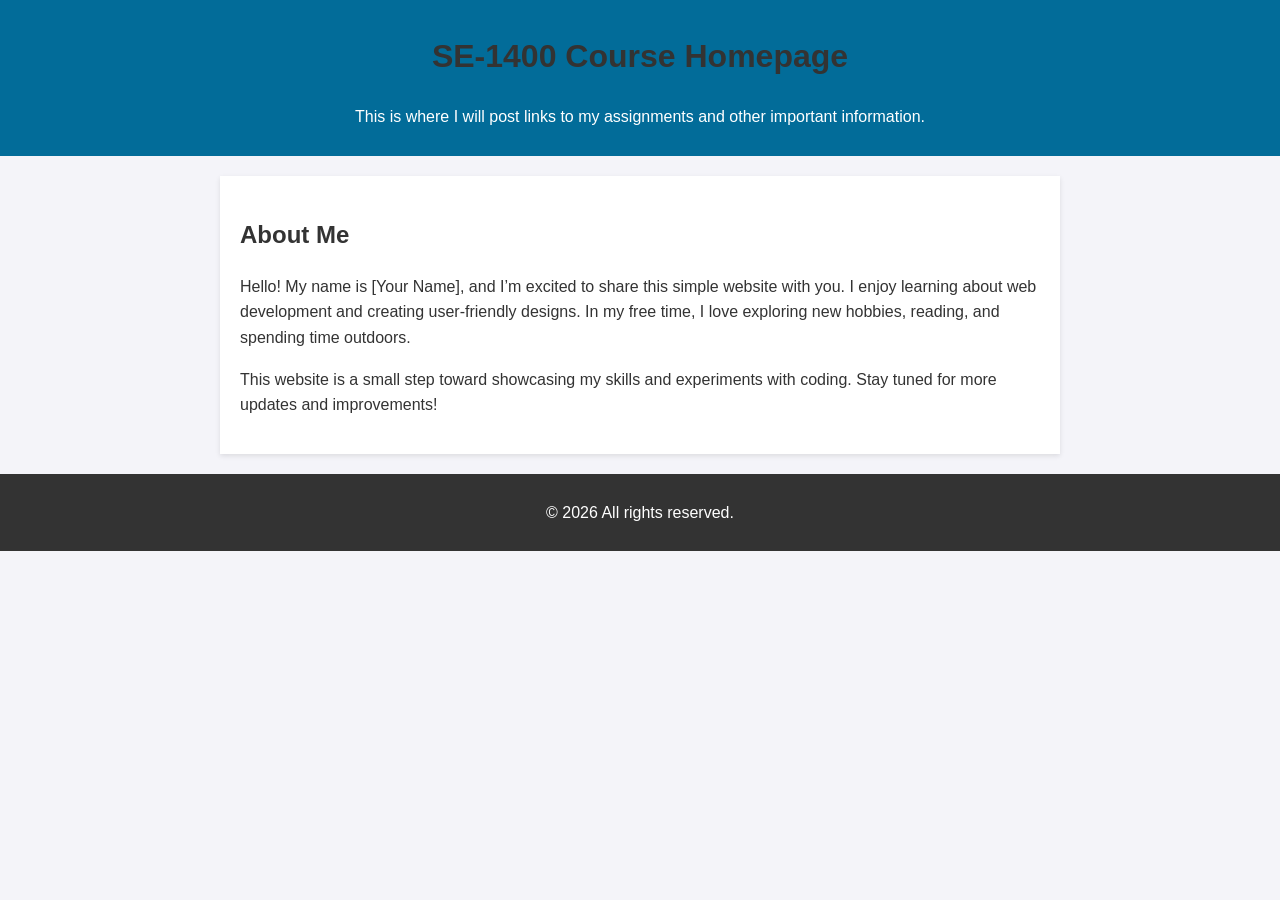
<file: index.html>
<!DOCTYPE html>
<html lang="en">
<head>
    <meta charset="UTF-8">
    <meta name="viewport" content="width=device-width, initial-scale=1.0">
    <meta name="robots" content="noindex, nofollow">
    <title>SE1400 Assignmnet Files</title>
    <style>
        body { font-family: Arial, sans-serif; line-height: 1.6; margin: 0; padding: 0; background-color: #f4f4f9; color: #333; }
        header { background: #026c99; color: white; padding: 10px 0; text-align: center; }
        section { max-width: 800px; margin: 20px auto; padding: 20px; background: white; box-shadow: 0 2px 5px rgba(0, 0, 0, 0.1); }
        h1, h2 { color: #333; }
        ul { list-style: none; padding: 0; }
        ul li { margin: 5px 0; }
        ul li a { color: #026c99; text-decoration: none; font-weight: bold; }
        ul li a:hover { text-decoration: underline; }
        footer { text-align: center; padding: 10px; margin-top: 20px; background: #333; color: white; }
    </style>
</head>
<body>
    <header>
        <h1>SE-1400 Course Homepage</h1>
        <p>This is where I will post links to my assignments and other important information.</p>
    </header>
    <section>
        <h2>About Me</h2>
        <p>Hello! My name is [Your Name], and I’m excited to share this simple website with you. I enjoy learning about web development and creating user-friendly designs. In my free time, I love exploring new hobbies, reading, and spending time outdoors.</p>
        <p>This website is a small step toward showcasing my skills and experiments with coding. Stay tuned for more updates and improvements!</p>
    </section>
    <footer>
        <p>&copy; <span id="currentYear"></span> All rights reserved.</p>
    </footer>
    <script>
        document.getElementById('currentYear').textContent = new Date().getFullYear();
    </script>
</body>
</html>
</file>
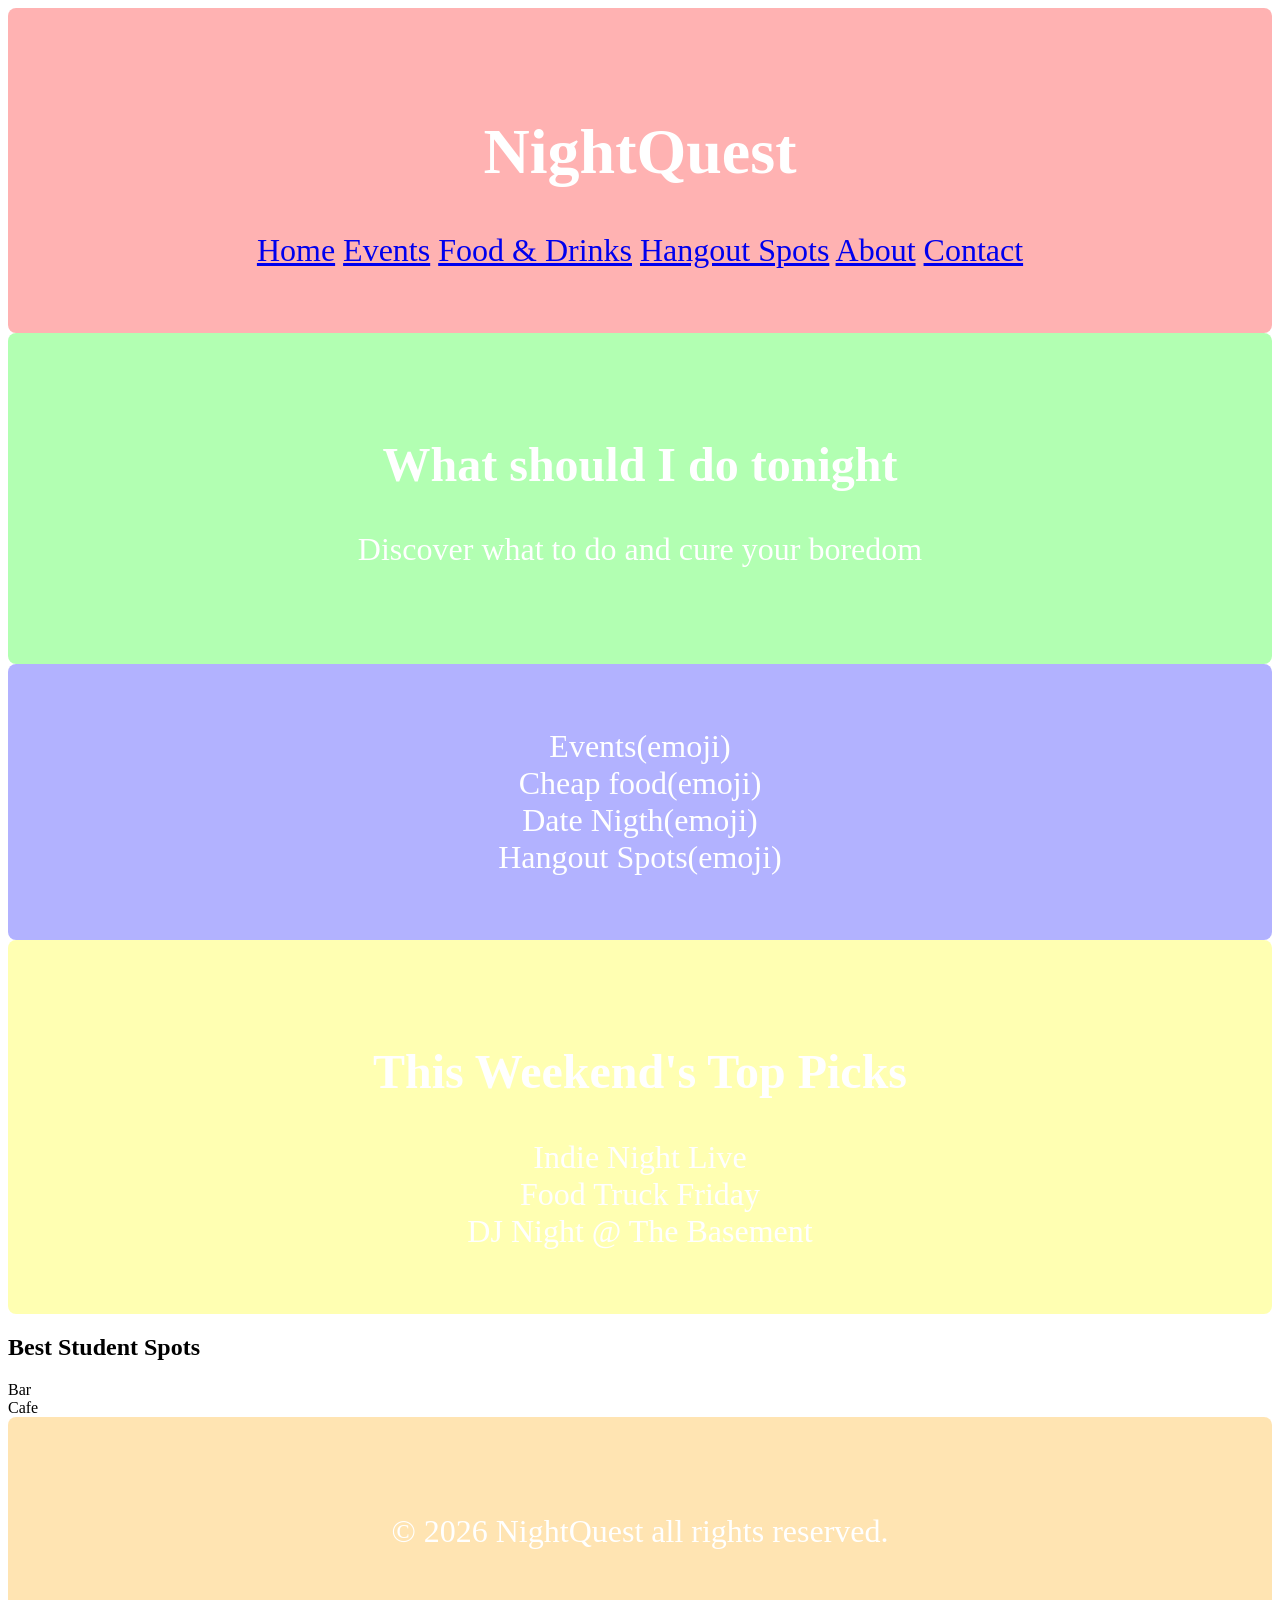
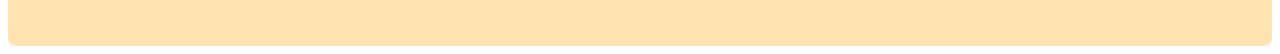
<file: milestone4/index.html>
<!DOCTYPE html>
<html lang="en">
  

  <head>
    <meta charset="UTF-8">
    <meta name="viewport" content="width=device-width, initial-scale=1.0">
    <meta name="robots" content="noindex, nofollow">
    <title>NightQuest</title>
    <link rel="stylesheet" href="style.css">
  </head>




<body>

    <header class="header">
        <h1>NightQuest</h1>


        <nav class="questnav">
          <a href="index.html">Home</a>
          <a href="index.html">Events</a>
          <a href="index.html">Food & Drinks</a>
          <a href="index.html">Hangout Spots</a>
          <a href="index.html">About</a>
          <a href="index.html">Contact</a>
      
          
        </nav>
    </header>

    
    
    
    
    <main class="?">

        <section class="hero">
            <h2>What should I do tonight</h2>
            
            <p>Discover what to do and cure your boredom</p>
                
        </section>

        <section class="categories">
            <div class="quest-card">Events(emoji)</div>
            <div class="quest-card">Cheap food(emoji)</div>
            <div class="quest-card">Date Nigth(emoji)</div>
            <div class="quest-card">Hangout Spots(emoji)</div>
        

        </section>

     

        <section class="eventcard">
            <h2>This Weekend's Top Picks</h2>

            <div class="pickwrapper">
                <article class="pick-card">Indie Night Live</article>
                <article class="pick-card">Food Truck Friday</article>
                <article class="pick-card">DJ Night @ The Basement</article>
            </div>
        </section>

        <section class="hangoutspot">
            <h2>Best Student Spots</h2>

            <div class="cta">
                <article class="hangoutspotcard">Bar</article>
                <article class="hangoutspotcard">Cafe</article>
            </div>

        </section>

     

    </main>

    <footer class="footer">
        <p>&copy; 2026 NightQuest all rights reserved.</p>
    </footer>

 

</body>
</html>
</file>
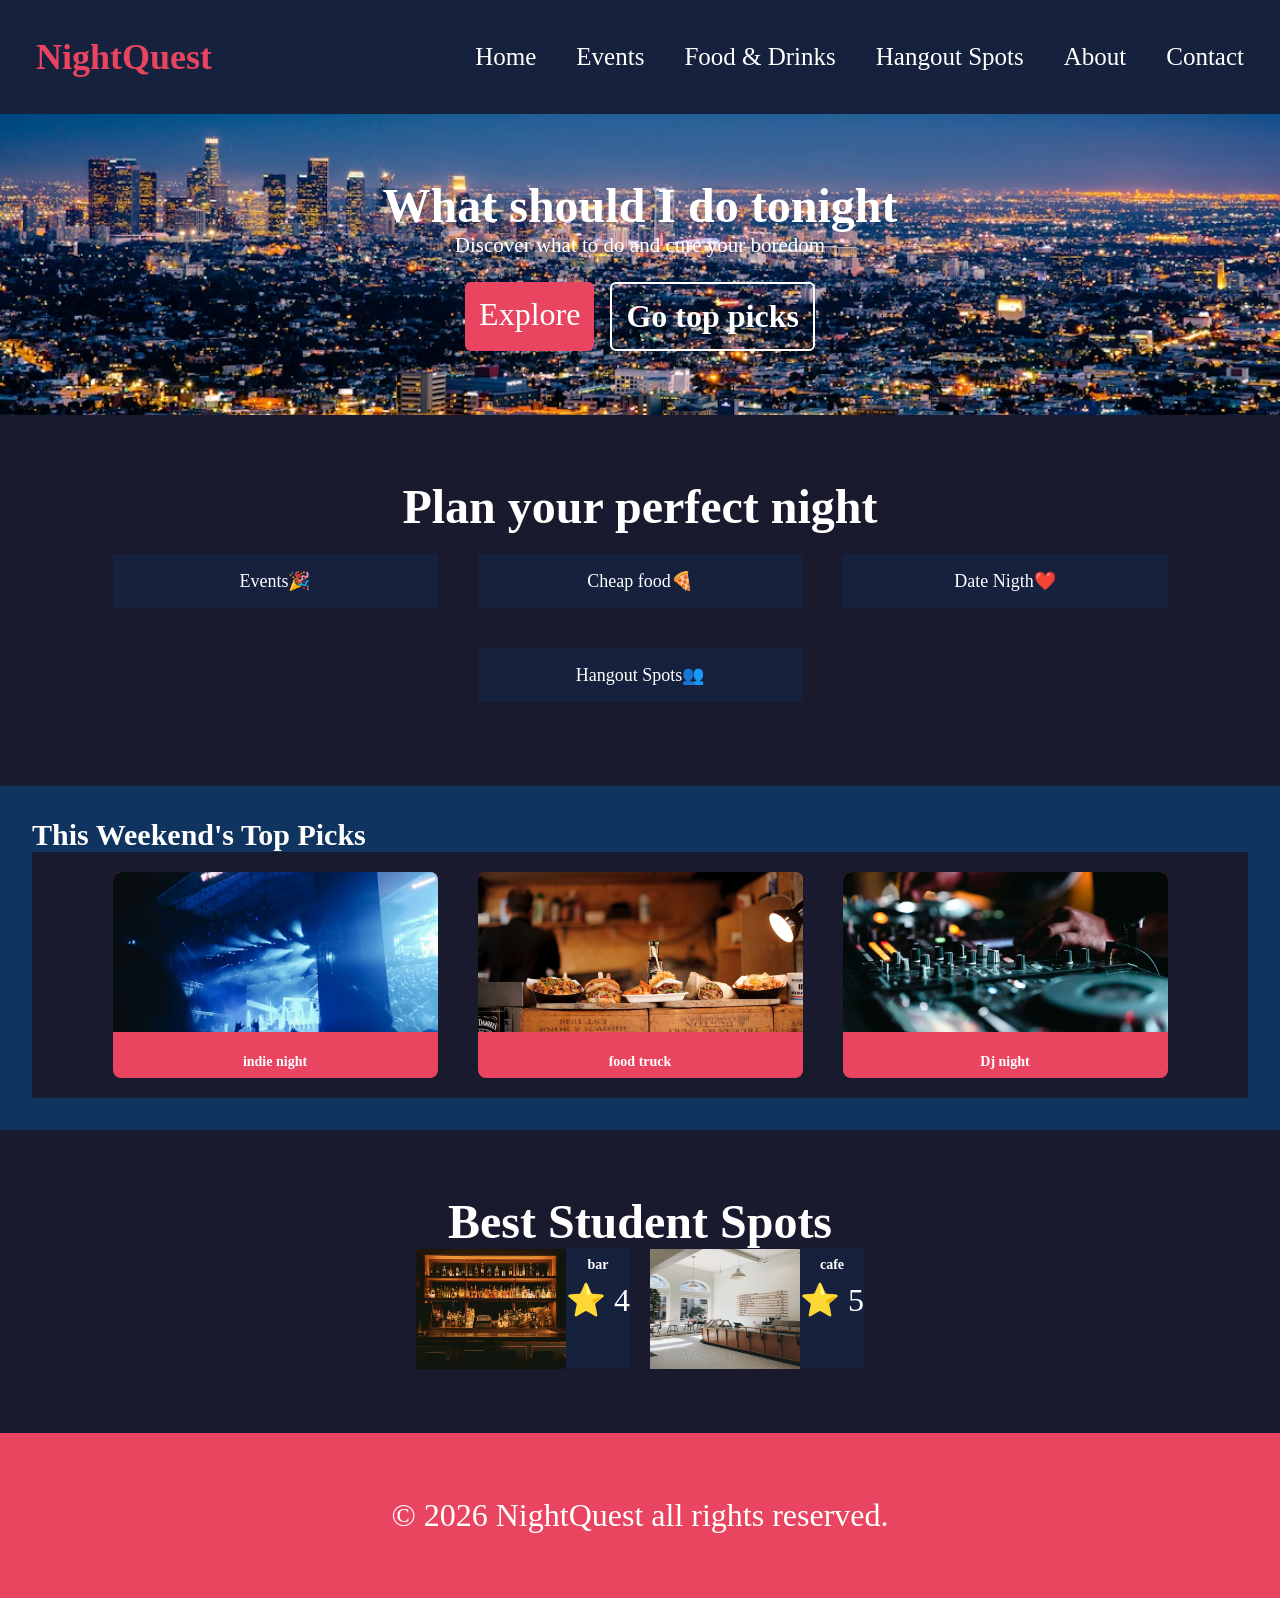
<file: milestone5/index.html>
<!DOCTYPE html>
<html lang="en">
  

  <head>
    <meta charset="UTF-8">
    <meta name="viewport" content="width=device-width, initial-scale=1.0">

    <title>NightQuest</title>
    <link rel="stylesheet" href="style.css">
  </head>




<body>
<div class="grid-container">
    
    <header class="header">
        <h1 class="logo">NightQuest</h1>


        <nav class="questnav">
            <ul class="navlinks">
          <li><a href="index.html">Home</a></li>
          <li><a href="index.html">Events</a></li>
          <li><a href="index.html">Food & Drinks</a></li>
          <li><a href="index.html">Hangout Spots</a></li>
          <li><a href="index.html">About</a></li>

          <li><a href="index.html">Contact</a></li>
          </ul>
      
          
        </nav>
    </header>

    
    
    
    
    
    <section class="hero">
            <h2>What should I do tonight</h2>
            
            <p>Discover what to do and cure your boredom</p>
             <div class="herobuttons">
                <a class="hero1"> Explore</a>
                <a class="hero2"> Go top picks</a>
             </div>   
        </section>     
        
        
        
        
        
        
        
        
        <section class="categories">
            <h2>Plan your perfect night</h2>
        <section class="cardcontainer">
            <div class="card">
                <div class="cardcontent">Events🎉</div>
                
            </div>

            <div class="card">
                  <div class="cardcontent">Cheap food🍕</div>
                
            </div>

            <div class="card">
                <div class="cardcontent">Date Nigth❤️</div>
                
            </div>

            <div class="card">
                
                 <div class="cardcontent">Hangout Spots👥</div>
                
            </div>
           
            
        

        </section>
        </section>

     

        
        
        
        
        
        
        <section class="eventcard">
            <h2>This Weekend's Top Picks</h2>

            <div class="pickwrapper">
                <article class="pickcard">
                    <img src="images/indie_nigth_live.avif">
                    <h3>indie night</h3>
                </article>
                
                
                <article class="pickcard">
                    <img src="images/food_truck.avif">
                    <h3>food truck</h3>
                </article>
                
                
                <article class="pickcard">
                    <img src="images/dj.avif">
                    <h3>Dj night</h3>
                </article>
            </div>
        </section>

        
        
        
        
        
        <section class="student">
            <h2>Best Student Spots</h2>

            <div class="hangoutspot">
                
                
                <article class="hangoutspotcard">
                    <img src="images/bar.avif">
                    <div class="info">
                        <h3>bar</h3>
                        <p>⭐ 4</p>
                    </div>
                </article>
                
                
                
                <article class="hangoutspotcard">
                    <img src="images/cafe.avif">
                    <div class="info">
                        <h3>cafe</h3>
                        <p>⭐ 5</p>
                    </div>

                </article>
            </div>

        </section>

     


    <footer class="footer">
        <p>&copy; 2026 NightQuest all rights reserved.</p>
    </footer>

 
</div>
</body>
</html>
</file>
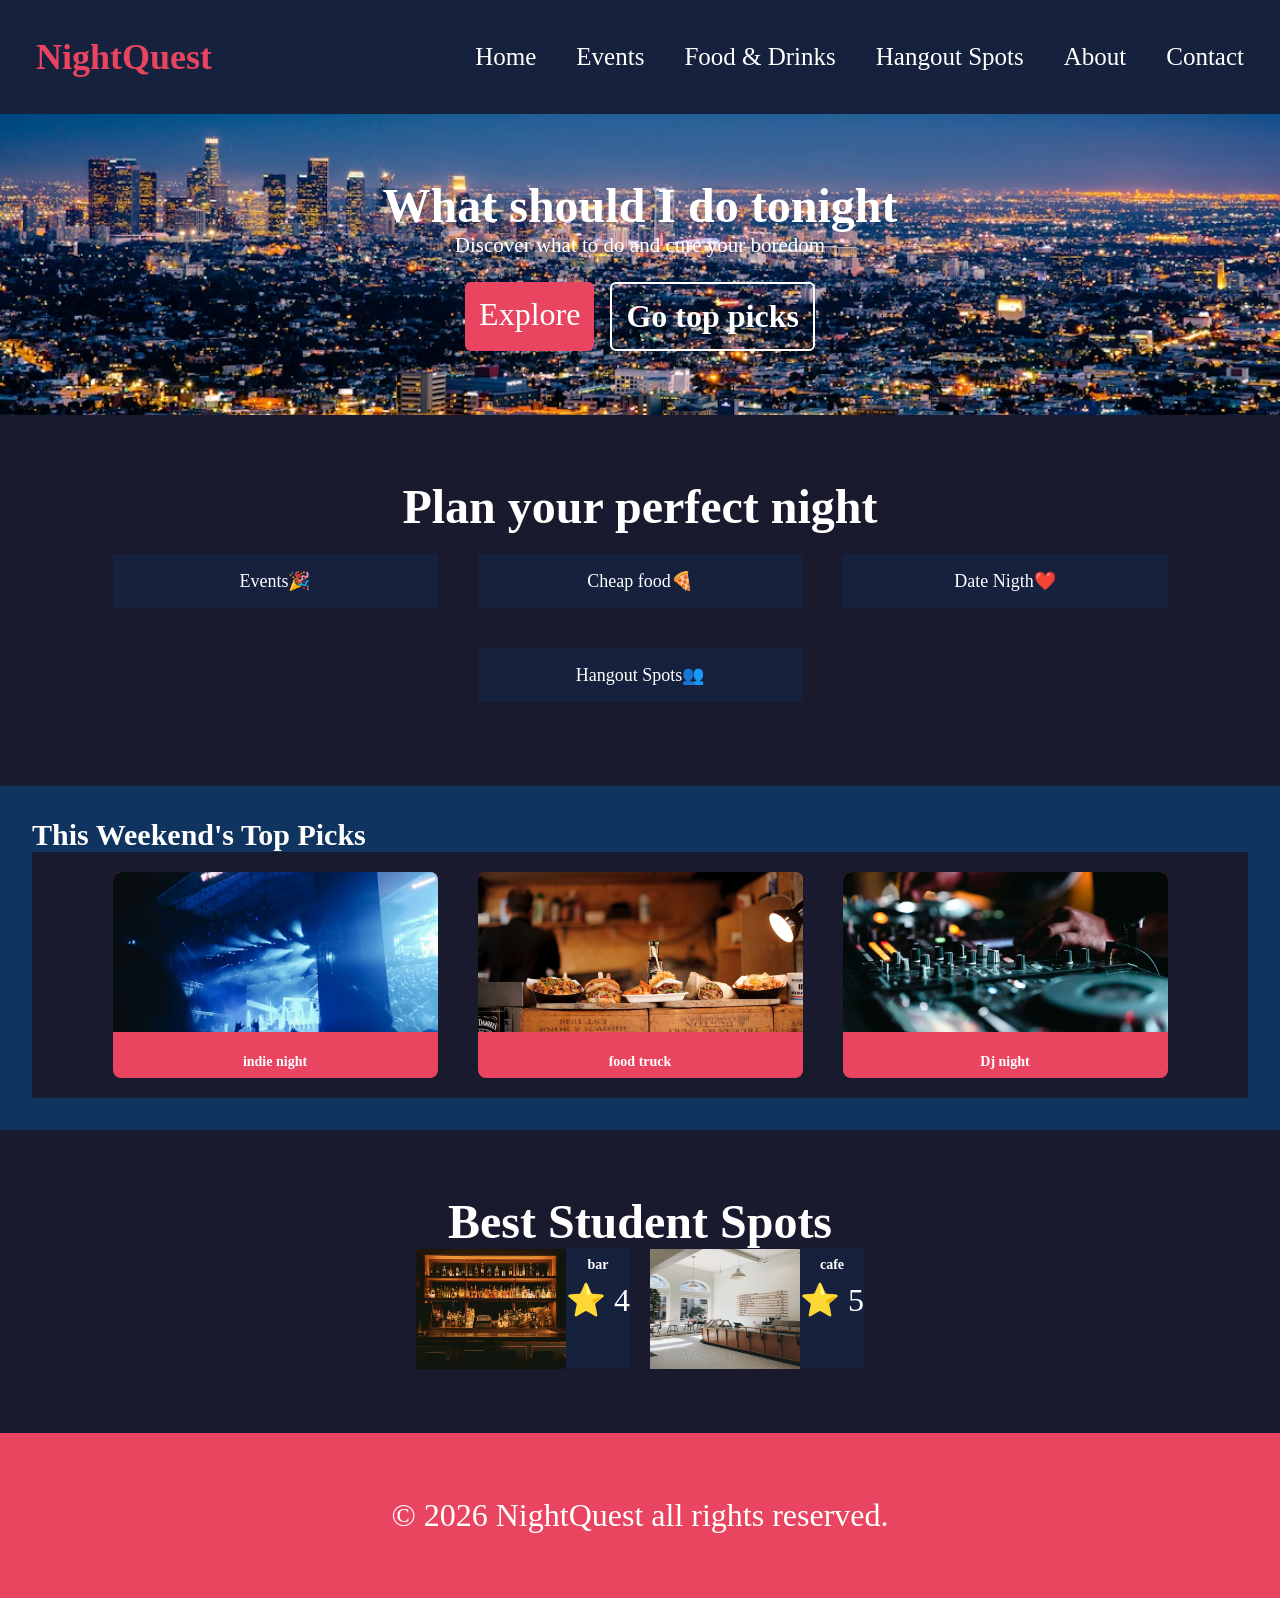
<file: milestone6/index.html>
<!DOCTYPE html>
<html lang="en">
  

  <head>
    <meta charset="UTF-8">
    <meta name="viewport" content="width=device-width, initial-scale=1.0">

    <title>NightQuest</title>
    <link rel="stylesheet" href="style.css">
  </head>




<body>
<div class="grid-container">
    
    <header class="header">
        <h1 class="logo">NightQuest</h1>


        <nav class="questnav">
            <ul class="navlinks">
          <li><a href="index.html">Home</a></li>
          <li><a href="index.html">Events</a></li>
          <li><a href="index.html">Food & Drinks</a></li>
          <li><a href="index.html">Hangout Spots</a></li>
          <li><a href="index.html">About</a></li>

          <li><a href="index.html">Contact</a></li>
          </ul>
      
          
        </nav>
    </header>

    
    
    
    
    
    <section class="hero">
            <h2>What should I do tonight</h2>
            
            <p>Discover what to do and cure your boredom</p>
             <div class="herobuttons">
                <a class="hero1"> Explore</a>
                <a class="hero2"> Go top picks</a>
             </div>   
        </section>     
        
        
        
        
        
        
        
        
        <section class="categories">
            <h2>Plan your perfect night</h2>
        <section class="cardcontainer">
            <div class="card">
                <div class="cardcontent">Events🎉</div>
                
            </div>

            <div class="card">
                  <div class="cardcontent">Cheap food🍕</div>
                
            </div>

            <div class="card">
                <div class="cardcontent">Date Nigth❤️</div>
                
            </div>

            <div class="card">
                
                 <div class="cardcontent">Hangout Spots👥</div>
                
            </div>
           
            
        

        </section>
        </section>

     

        
        
        
        
        
        
        <section class="eventcard">
            <h2>This Weekend's Top Picks</h2>

            <div class="pickwrapper">
                <article class="pickcard">
                    <img src="images/indie_nigth_live.avif">
                    <h3>indie night</h3>
                </article>
                
                
                <article class="pickcard">
                    <img src="images/food_truck.avif">
                    <h3>food truck</h3>
                </article>
                
                
                <article class="pickcard">
                    <img src="images/dj.avif">
                    <h3>Dj night</h3>
                </article>
            </div>
        </section>

        
        
        
        
        
        <section class="student">
            <h2>Best Student Spots</h2>

            <div class="hangoutspot">
                
                
                <article class="hangoutspotcard">
                    <img src="images/bar.avif">
                    <div class="info">
                        <h3>bar</h3>
                        <p>⭐ 4</p>
                    </div>
                </article>
                
                
                
                <article class="hangoutspotcard">
                    <img src="images/cafe.avif">
                    <div class="info">
                        <h3>cafe</h3>
                        <p>⭐ 5</p>
                    </div>

                </article>
            </div>

        </section>

     


    <footer class="footer">
        <p>&copy; 2026 NightQuest all rights reserved.</p>
    </footer>

 
</div>
</body>
</html>
</file>
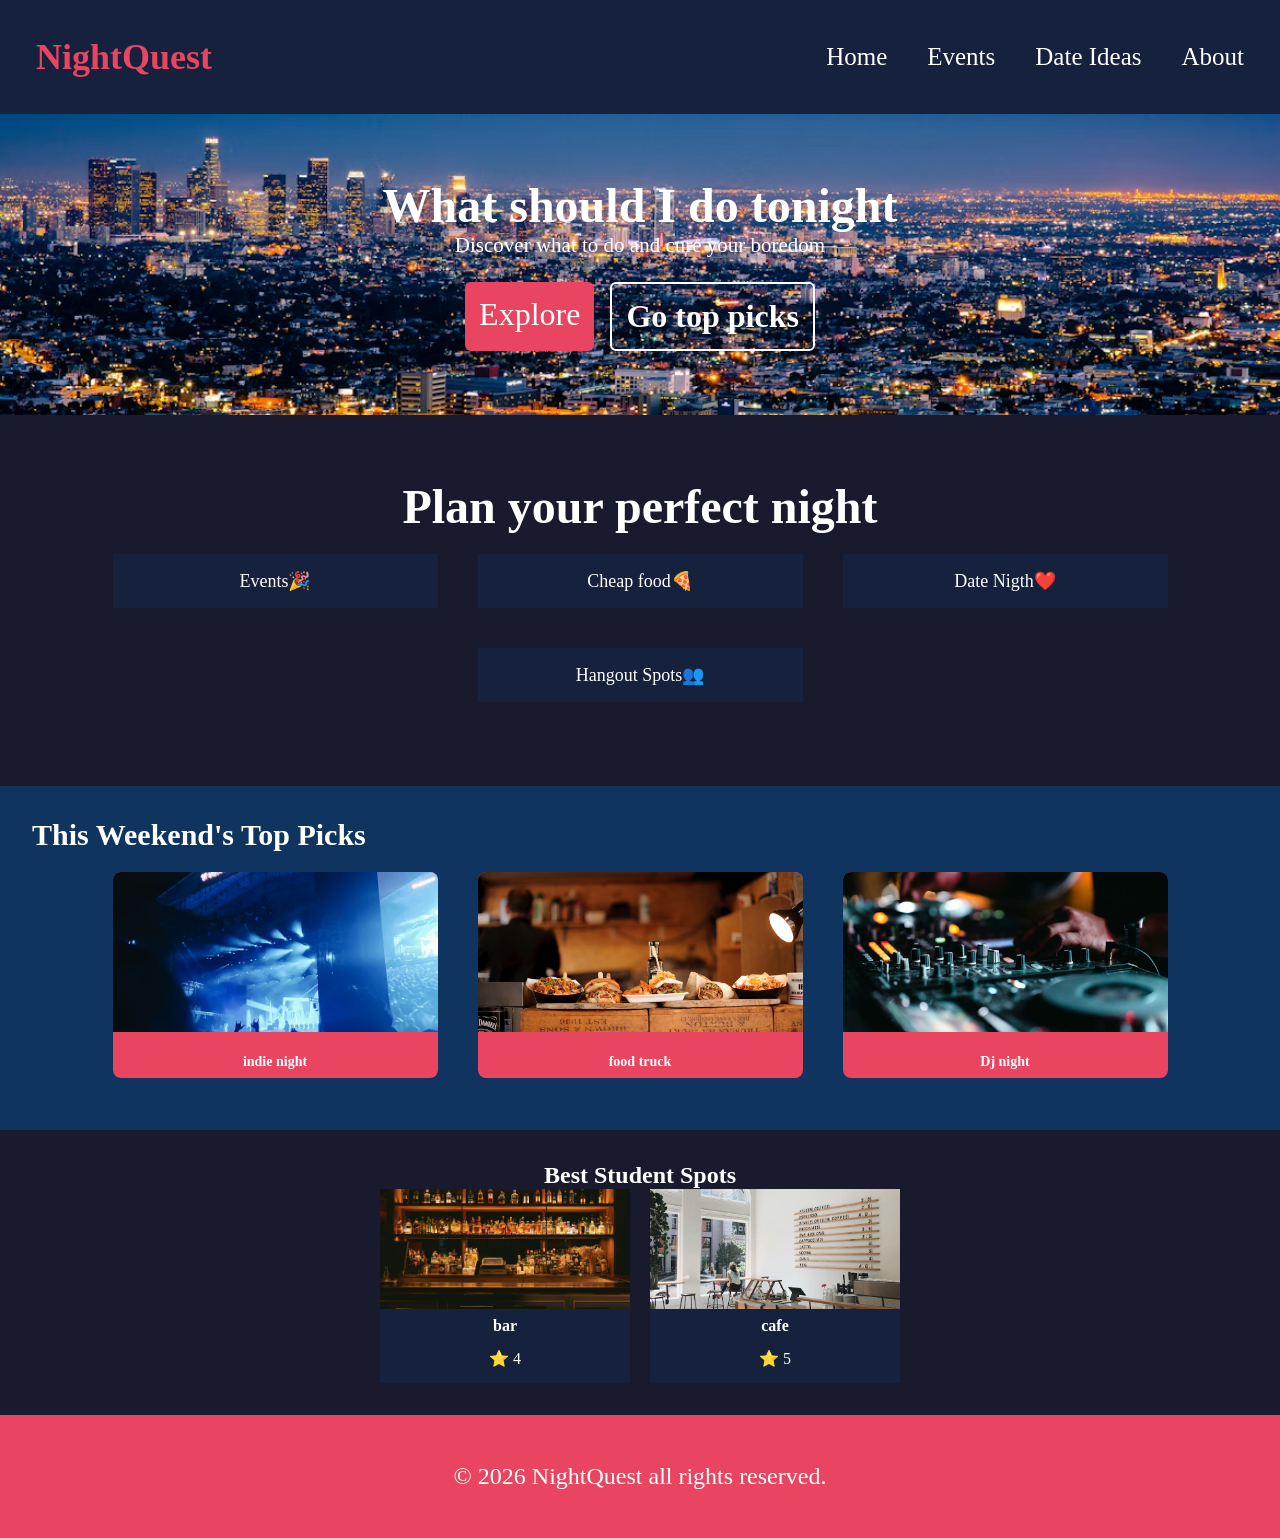
<file: milestone7/index.html>
<!DOCTYPE html>
<html lang="en">
  

  <head>
    <meta charset="UTF-8">
    <meta name="viewport" content="width=device-width, initial-scale=1.0">

    <title>NightQuest</title>
    <link rel="stylesheet" href="style.css">
  </head>




<body>
<div class="grid-container">
    
    <header class="header">
        <h1 class="logo">NightQuest</h1>


        <nav class="questnav">
            <ul class="navlinks">
                <li><a href="index.html">Home</a></li>
                <li><a href="events.html">Events</a></li>
                <li><a href="dates.html">Date Ideas</a></li>
                <li><a href="about.html">About</a></li>
          
          </ul>
      
          
        </nav>
    </header>

    
    
    
    
    
    <section class="hero">
            <h2>What should I do tonight</h2>
            
            <p>Discover what to do and cure your boredom</p>
             <div class="herobuttons">
                <a class="hero1"> Explore</a>
                <a class="hero2"> Go top picks</a>
             </div>   
        </section>     
        
        
        
        
        
        
        
        
        <section class="categories">
            <h2>Plan your perfect night</h2>
        <section class="cardcontainer">
            <div class="card">
                <div class="cardcontent">Events🎉</div>
                
            </div>

            <div class="card">
                  <div class="cardcontent">Cheap food🍕</div>
                
            </div>

            <div class="card">
                <div class="cardcontent">Date Nigth❤️</div>
                
            </div>

            <div class="card">
                
                 <div class="cardcontent">Hangout Spots👥</div>
                
            </div>
           
            
        

        </section>
        </section>

     

        
        
        
        
        
        
        <section class="eventcard">
            <h2>This Weekend's Top Picks</h2>

            <div class="pickwrapper">
                <article class="pickcard">
                    <img src="images/indie_nigth_live.avif">
                    <h3>indie night</h3>
                </article>
                
                
                <article class="pickcard">
                    <img src="images/food_truck.avif">
                    <h3>food truck</h3>
                </article>
                
                
                <article class="pickcard">
                    <img src="images/dj.avif">
                    <h3>Dj night</h3>
                </article>
            </div>
        </section>

        
        
        
        
        
        <section class="student">
            <h2>Best Student Spots</h2>

            <div class="hangoutspot">
                
                
                <article class="hangoutspotcard">
                    <img src="images/bar.avif">
                    <div class="info">
                        <h3>bar</h3>
                        <p>⭐ 4</p>
                    </div>
                </article>
                
                
                
                <article class="hangoutspotcard">
                    <img src="images/cafe.avif">
                    <div class="info">
                        <h3>cafe</h3>
                        <p>⭐ 5</p>
                    </div>

                </article>
            </div>

        </section>

     


    <footer class="footer">
        <p>&copy; 2026 NightQuest all rights reserved.</p>
    </footer>

 
</div>
</body>
</html>
</file>
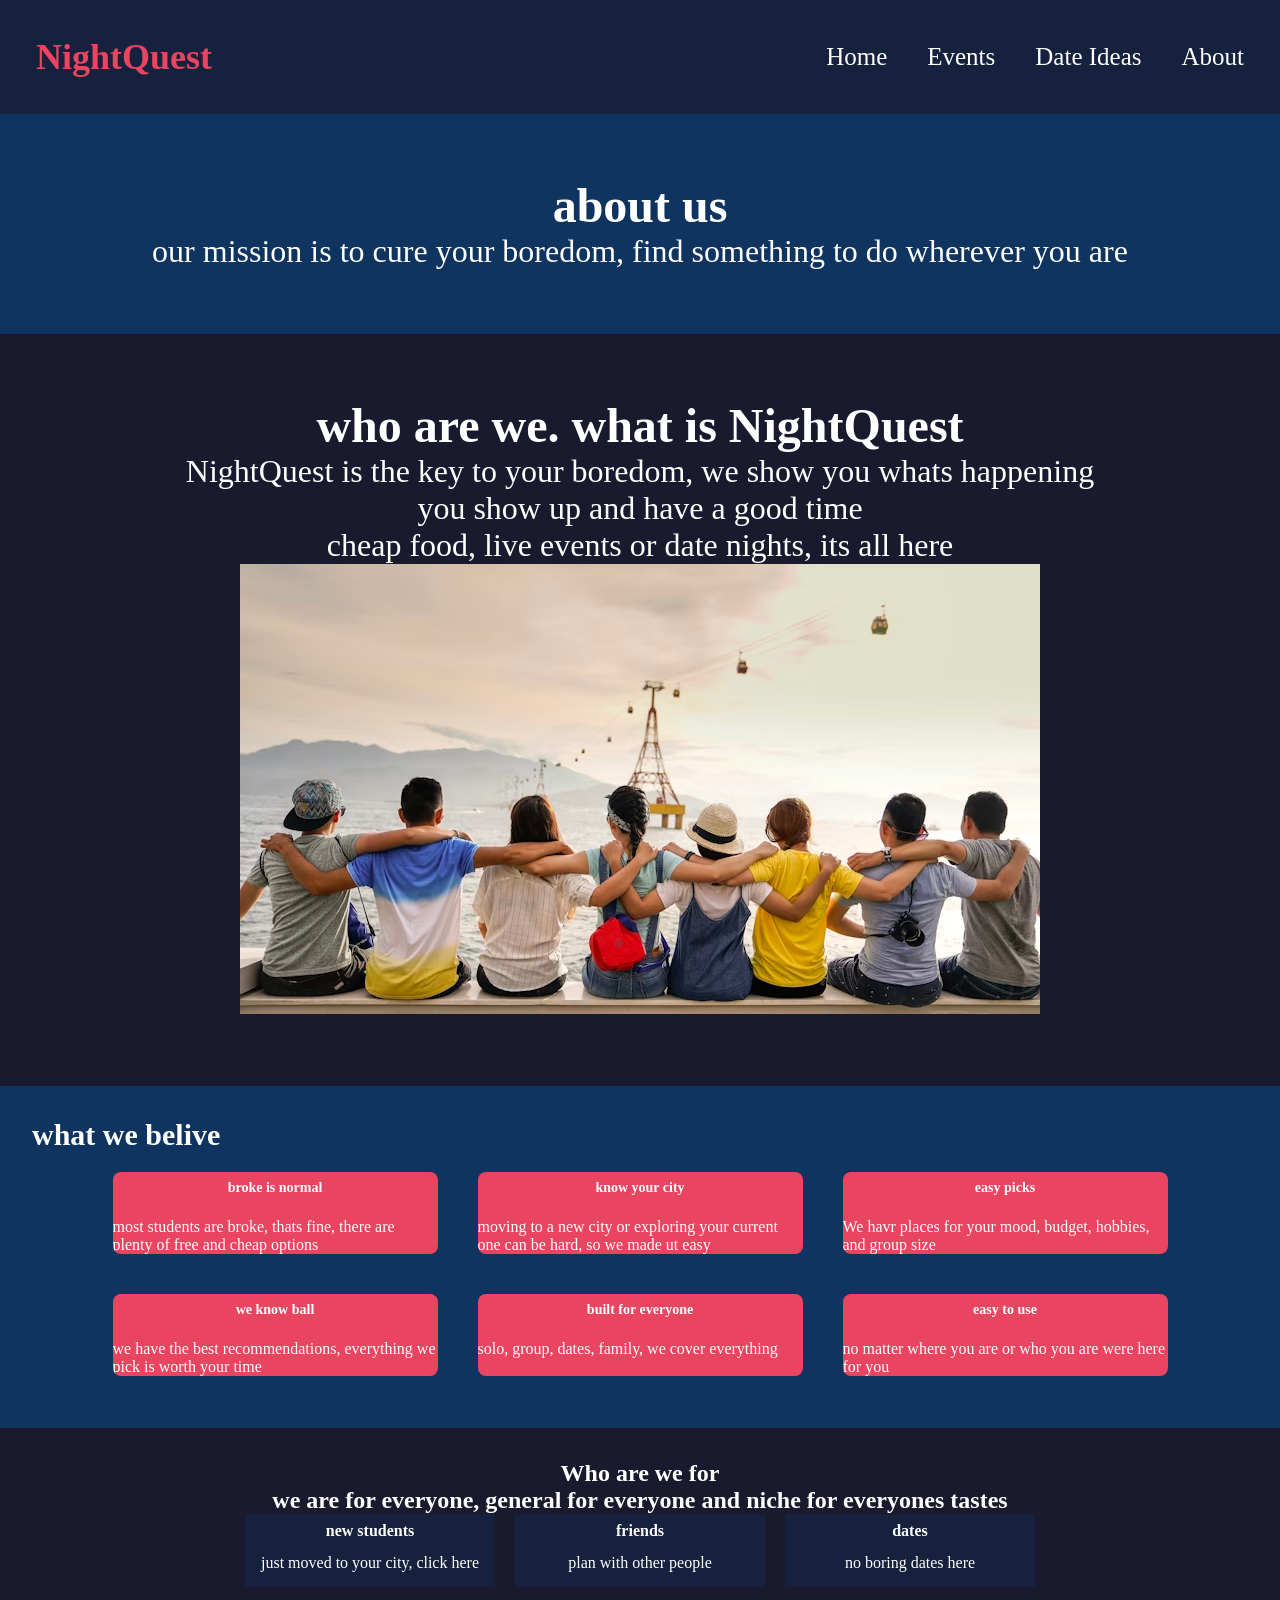
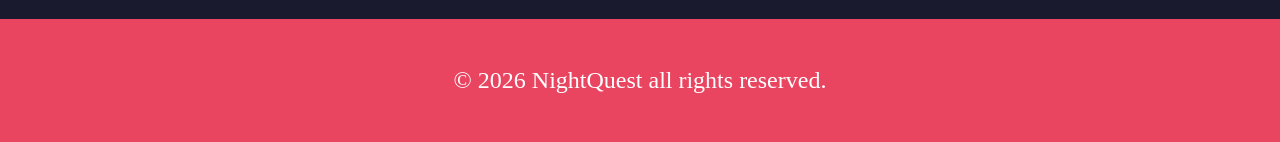
<file: milestone7/about.html>
<!DOCTYPE html>
<html lang="en">
  

  <head>
    <meta charset="UTF-8">
    <meta name="viewport" content="width=device-width, initial-scale=1.0">

    <title>NightQuest</title>
    <link rel="stylesheet" href="style.css">
  </head>




<body>
<div class="grid-container">
    
    <header class="header">
        <h1 class="logo">NightQuest</h1>


        <nav class="questnav">
            <ul class="navlinks">       
                
                <li><a href="index.html">Home</a></li>
                <li><a href="events.html">Events</a></li>
                <li><a href="dates.html">Date Ideas</a></li>
                <li><a href="about.html">About</a></li>
          </ul>
      
          
        </nav>
    </header>

    
    
    
    
    
    <section class="ahero">
            <h2>about us</h2>
            
            <p>our mission is to cure your boredom, find something to do wherever you are</p>
             
        </section>     
        
        
        
        
        
        
        
        
        <section class="categories">
            <h2>who are we. what is NightQuest</h2>
            <p>NightQuest is the key to your boredom, we show you whats happening</p>
            <p>you show up and have a good time</p>
            <p>cheap food, live events or date nights, its all here</p>
        
            <div class="aboutusimg">
              <img src="aboutus.avif">  
            </div>
            
        


        </section>

     

        
        
        
        
        
        
        <section class="eventcard">
            <h2>what we belive</h2>

            <div class="pickwrapper">
                <article class="pickcard">
                   
                    <h3>broke is normal</h3>
                    <p>most students are broke, thats fine, there are plenty of free and cheap options</p>
                </article>
                
                
                <article class="pickcard">
                    
                    <h3>know your city</h3>
                    <p>moving to a new city or exploring your current one can be hard, so we made ut easy</p>
                </article>
                
                
                <article class="pickcard">
                   
                    <h3>easy picks</h3>
                    <p>We havr places for your mood, budget, hobbies, and group size</p>
                </article>

                <article class="pickcard">
                   
                    <h3>we know ball</h3>
                    <p>we have the best recommendations, everything we pick is worth your time</p>
                </article>

                <article class="pickcard">
                   
                    <h3>built for everyone</h3>
                    <p>solo, group, dates, family, we cover everything</p>
                </article>

                <article class="pickcard">
                   
                    <h3>easy to use</h3>
                    <p> no matter where you are or who you are were here for you</p>
                </article>
            </div>
        </section>

        
        
        
        
        
        <section class="student">
            <h2>Who are we for</h2>
            <h2>we are for everyone, general for everyone and niche for everyones tastes</h2>

            <div class="hangoutspot">
                
                
                <article class="hangoutspotcard">
                   
                    <div class="info">
                        <h3>new students</h3>
                        <p>just moved to your city, click here</p>
                    </div>
                </article>
                
                
                
                <article class="hangoutspotcard">
                  
                    <div class="info">
                        <h3>friends</h3>
                        <p>plan with other people</p>
                    </div>

                </article>


                 <article class="hangoutspotcard">
                 
                    <div class="info">
                        <h3>dates</h3>
                        <p>no boring dates here</p>
                    </div>

                </article>
            </div>

        </section>

     


    <footer class="footer">
        <p>&copy; 2026 NightQuest all rights reserved.</p>
    </footer>

 
</div>
</body>
</html>
</file>
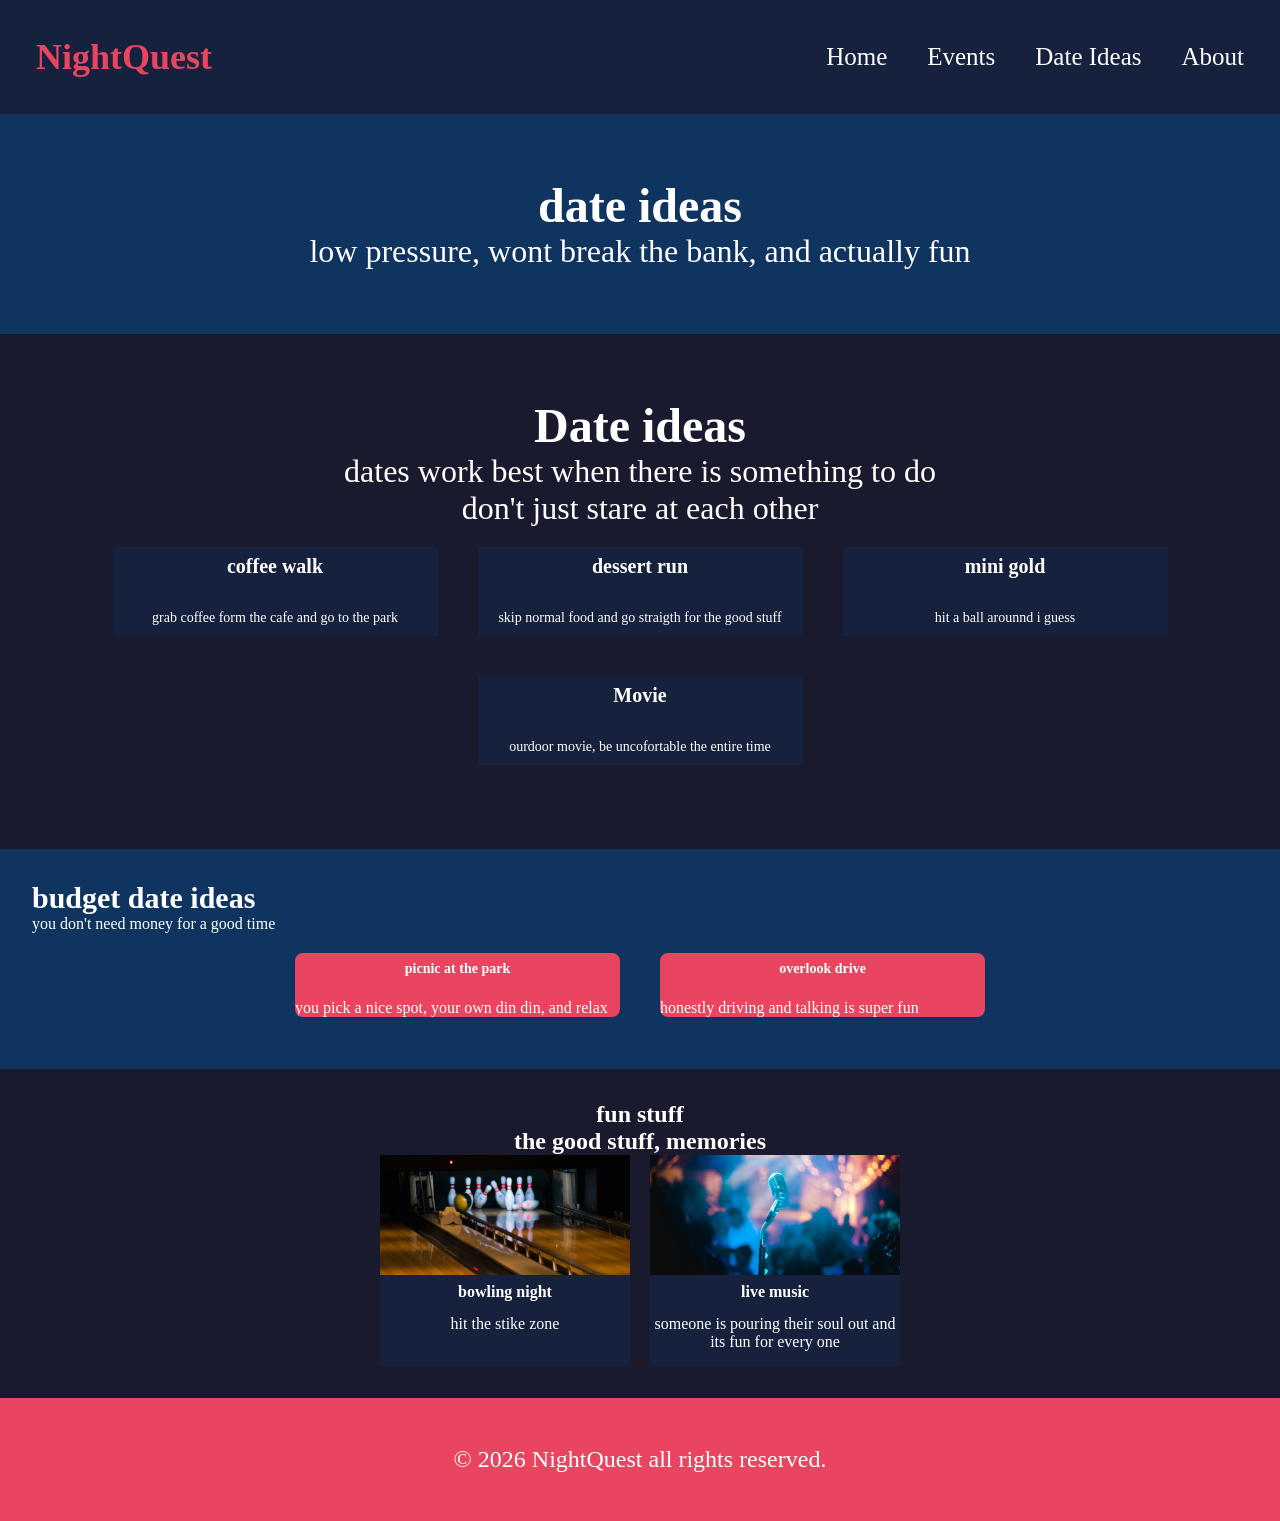
<file: milestone7/dates.html>
<!DOCTYPE html>
<html lang="en">
  

  <head>
    <meta charset="UTF-8">
    <meta name="viewport" content="width=device-width, initial-scale=1.0">

    <title>NightQuest</title>
    <link rel="stylesheet" href="style.css">
  </head>




<body>
<div class="grid-container">
    
    <header class="header">
        <h1 class="logo">NightQuest</h1>


        <nav class="questnav">
            <ul class="navlinks">
                <li><a href="index.html">Home</a></li>
                <li><a href="events.html">Events</a></li>
                <li><a href="dates.html">Date Ideas</a></li>
                <li><a href="about.html">About</a></li>
          </ul>
      
          
        </nav>
    </header>

    
    
    
    
    
    <section class="ahero">
            <h2>date ideas</h2>
            
            <p>low pressure, wont break the bank, and actually fun</p>
             
        </section>     
        
        
        
        
        
        
        
        
        <section class="categories">
            <h2>Date ideas</h2>
            <p>dates work best when there is something to do</p>
            <p>don't just stare at each other </p>
        
        <section class="cardcontainer">
            <div class="card">
                <h3>coffee walk</h3>
                <p>grab coffee form the cafe and go to the park </p>
            </div>

            <div class="card">
                <h3>dessert run</h3>
                <p>skip normal food and go straigth for the good stuff</p>
            </div>

            <div class="card">
                <h3>mini gold</h3>
                <p>hit a ball arounnd i guess</p>
            </div>

            <div class="card">
                <h3>Movie</h3> 
                <p>ourdoor movie, be uncofortable the entire time  </p>
            </div>
        </section>


        </section>

     

        
        
        
        
        
        
        <section class="eventcard">
            <h2>budget date ideas</h2>
            <p>you don't need money for a good time</p>

            <div class="pickwrapper">
                <article class="pickcard">
                   
                    <h3>picnic at the park</h3>
                    <p>you pick a nice spot, your own din din, and relax</p>
                </article>
                
                
                <article class="pickcard">
                    
                    <h3>overlook drive</h3>
                    <p>honestly driving and talking is super fun</p>
                </article>
                
                
            
            </div>
        </section>

        
        
        
        
        
        <section class="student">
            <h2>fun stuff</h2>
            <h2>the good stuff, memories</h2>

            <div class="hangoutspot">
                
                
                <article class="hangoutspotcard">
                    <img src="bowling.jpg">
                   
                    <div class="info">
                        <h3>bowling night</h3>
                        <p>hit the stike zone</p>
                    </div>
                </article>
                
                
                
                <article class="hangoutspotcard">
                    <img src="karaoke.jpg">
                  
                    <div class="info">
                        <h3>live music</h3>
                        <p>someone is pouring their soul out and its fun for every one</p>
                    </div>

                </article>


                
            </div>

        </section>

     


    <footer class="footer">
        <p>&copy; 2026 NightQuest all rights reserved.</p>
    </footer>

 
</div>
</body>
</html>
</file>
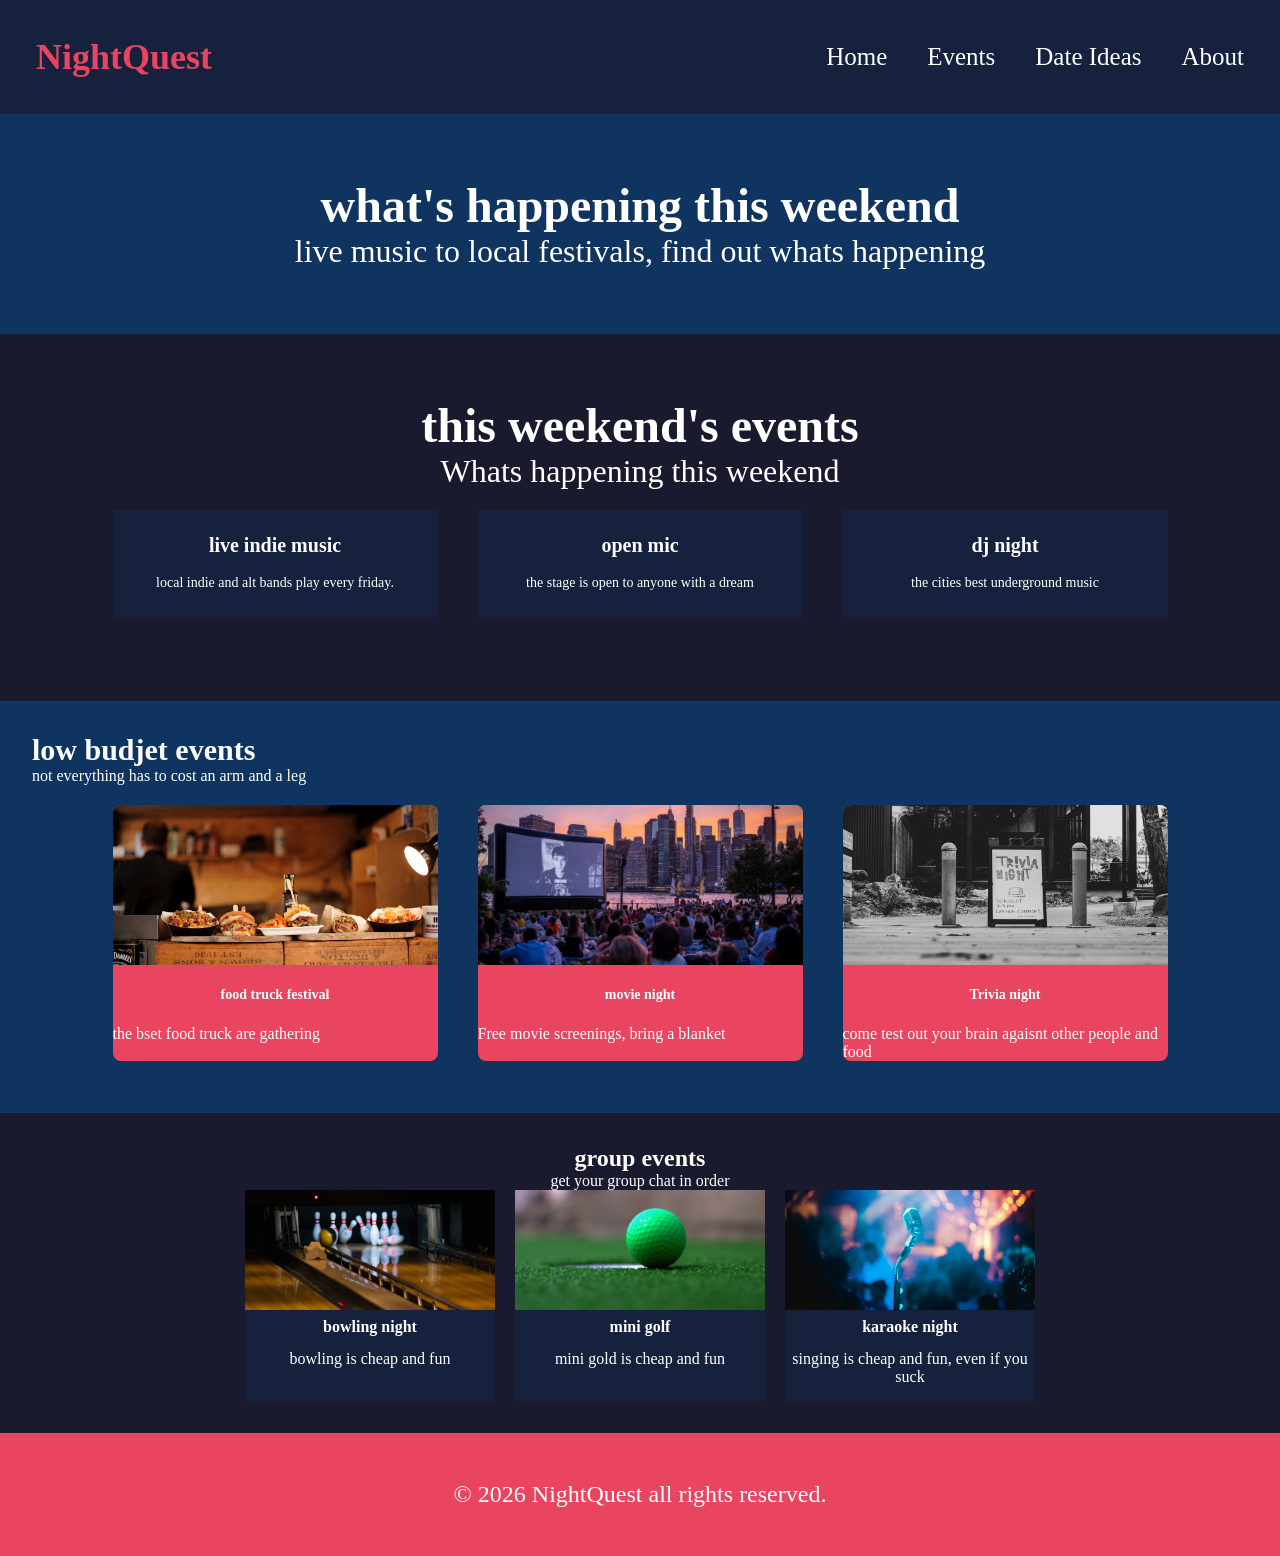
<file: milestone7/events.html>
<!DOCTYPE html>
<html lang="en">
  

  <head>
    <meta charset="UTF-8">
    <meta name="viewport" content="width=device-width, initial-scale=1.0">

    <title>NightQuest</title>
    <link rel="stylesheet" href="style.css">
  </head>




<body>
<div class="grid-container">
    
    <header class="header">
        <h1 class="logo">NightQuest</h1>


        <nav class="questnav">
            <ul class="navlinks">
                <li><a href="index.html">Home</a></li>
                <li><a href="events.html">Events</a></li>
                <li><a href="dates.html">Date Ideas</a></li>
                <li><a href="about.html">About</a></li>
          
          </ul>
      
          
        </nav>
    </header>

    
    
    
    
    
    <section class="ahero">
            <h2>what's happening this weekend</h2>
            
            <p>live music to local festivals, find out whats happening</p>
             
             </div>   
        </section>     
        
        
        
        
        
        
        
        
        <section class="categories">
            <h2>this weekend's events</h2>
            <p>Whats happening this weekend</p>
        <section class="cardcontainer">
            <div class="card">
                
                <div class="cardcontent">
                    <h3>live indie music</h3>
                    <p>local indie and alt bands play every friday.</p>
                </div>
                
            </div>

            <div class="card">
              
                  <div class="cardcontent">
                    <h3>open mic</h3>
                    <p>the stage is open to anyone with a dream</p>
                </div>
                
            </div>

            <div class="card">

                <div class="cardcontent">
                    <h3>dj night</h3>
                    <p>the cities best underground music</p>
                </div>
                
            </div>

            
           
            
        

        </section>
        </section>

     

        
        
        
        
        
        
        <section class="eventcard">
            <h2>low budjet events</h2>
            <p> not everything has to cost an arm and a leg</p>

            <div class="pickwrapper">
                <article class="pickcard">
                    <img src="foodtruck.avif">
                    <h3>food truck festival</h3>
                    <p>the bset food truck are gathering</p>
                </article>
                
                
                <article class="pickcard">
                    <img src="outdoor movie.jpg">
                    <h3>movie night </h3>
                    <p>Free movie screenings, bring a blanket</p>
                </article>
                
                
                <article class="pickcard">
                    <img src="trivia.jpg">
                    <h3>Trivia night</h3>
                    <p>come test out your brain agaisnt other people and food</p>
                </article>
            </div>
        </section>

        
        
        
        
        
        <section class="student">
            <h2>group events</h2>
            <p>get your group chat in order</p>

            <div class="hangoutspot">
                
                
                <article class="hangoutspotcard">
                    <img src="bowling.jpg">
                    <div class="info">
                        <h3>bowling night</h3>
                        <p>bowling is cheap and fun</p>
                    </div>
                </article>
                
                
                
                <article class="hangoutspotcard">
                    <img src="mini golf.jpg">
                    <div class="info">
                        <h3>mini golf</h3>
                        <p>mini gold is cheap and fun</p>
                    </div>

                </article>

                <article class="hangoutspotcard">
                    <img src="karaoke.jpg">
                    <div class="info">
                        <h3>karaoke night</h3>
                        <p>singing is cheap and fun, even if you suck</p>
                    </div>

                </article>
            </div>

        </section>

     


    <footer class="footer">
        <p>&copy; 2026 NightQuest all rights reserved.</p>
    </footer>

 
</div>
</body>
</html>
</file>
<file: milestone4/style.css>
.grid-continer {
    display: grid;
    grid-template-columns: minmax(0px, 1fr) repeat(6, minmax(0, 175px)) minmax(0px, 1fr);

}

.header {
    padding: 2em;
    background-color: rgba(255, 0, 0, 0.3);
    color: white
    ;
    text-align: center;
    border-radius: 8px;
    font-size: 2rem;
}
.hero {
    padding: 2em;
    background-color: rgba(0, 255, 0, 0.3);
    color: white
    ;
    text-align: center;
    border-radius: 8px;
    font-size: 2rem;
}
.categories {
    padding: 2em;
    background-color: rgba(0, 0, 255, 0.3);
    color: white
    ;
    text-align: center;
    border-radius: 8px;
    font-size: 2rem;
}
.eventcard {
    padding: 2em;
    background-color: rgba(255, 255, 0, 0.3);
    color: white
    ;
    text-align: center;
    border-radius: 8px;
    font-size: 2rem;
}
.student {
    padding: 2em;
    background-color: rgba(255, 0, 255, 0.3);
    color: white
    ;
    text-align: center;
    border-radius: 8px;
    font-size: 2rem;
}

.footer {
    padding: 2em;
    background-color: rgba(255, 165, 0, 0.3);
    color: white
    ;
    text-align: center;
    border-radius: 8px;
    font-size: 2rem;
}
</file>
<file: milestone5/style.css>
*{
    box-sizing: border-box;
    margin: 0;
    padding: 0;

}


.grid-container {
    display: grid;
    grid-template-columns: minmax(0px, 1fr) repeat(6, minmax(0, 175px)) minmax(0px, 1fr);

}










/* header stuff */


.header {
    padding: 2em;
    background-color: #16213e;
    color: white;
    text-align: center;
    
    font-size: 18px;
    grid-column: 1 / -1;
}

header {
    display: flex;
    justify-content: space-between;
    align-items: center;
}

.navlinks {
    list-style: none;
    gap: 40px;
    display: flex;
}

.navlinks li {
    display: inline-block;
    gap: 40px;
}

.navlinks a {
    text-decoration: none;
    color: white;
    
}

.logo {
    color: #e94560;
}

.questnav {
    display: flex;
    gap: 40px;
    font-size: 25px;
}





/* hero stuff*/ 
.hero {
    
    padding: 2em;
    color: white;

    text-align: center;

    font-size: 2rem;
    grid-column: 1 / -1;
    background-image: url("images/final_se_1400_photo.avif");
    background-size: cover;
    background-position: center;
    position: relative;
    display: flex;
    flex-direction: column;
    justify-content: center;

}

.hero h2 {
    font-size: 48px;
    
}

.hero p {
    font-size: 21px;
    margin: 0 0 24px
}

.herobuttons {
    display: flex;
    justify-content: center;
    gap: 16px;

}

.hero1 {
    background-color: #e94560;
    color: white;
    padding: 14px;
    font: bold;
    cursor: pointer;
    border-radius: 6px;

}

.hero2 {
    border: 2px solid white;
    color: white;
    padding: 14px;
    font-weight: bold;
    cursor: pointer;
    border-radius: 6px;
}












/* the categories */
.categories {
    padding: 2em;
    background-color: #1a1a2e;
    color: white;
    text-align: center;
   
    font-size: 2rem;
    display: flex;
    justify-content: center;
    flex-direction: column;
    grid-column: 1 / -1;
}

.cardcontainer  {
    display: flex;
    justify-content: center;
    flex-wrap: wrap;
    background-color: #1a1a2e;
    
}

.card {
    width: 325px;
    background-color: #16213e;
    color: white;
   
    overflow: hidden;
    margin:20px;
    gap: 14px;
    display: flex;
    flex-direction: column;


}

.cardcontent {
    padding:16px;
    font-size: 18px;
    text-align: center;
}













/* Events */
.eventcard {
    padding: 2em;
    background-color: #0f3460;
    color: white
    ;
    grid-column: 1 / -1;
}

.eventcard h2 {
    font-size:30px;

}



.pickwrapper  {
    display: flex;
    justify-content: center;
    flex-wrap: wrap;
    background-color: #1a1a2e;
    
}

.pickcard {
    width: 325px;
    background-color: #e94560;
    color: white;
    border-radius: 8px;
    overflow: hidden;
    margin:20px;
    gap: 14px;
    display: flex;
    flex-direction: column;


}

.pickcard img {
    width: 100%;
    height: 160px;
    object-fit: cover;
}

h3 {
    font-size: 14px;
    text-align: center;
    padding: 8px;
}

















/* student stuff */
.student {
    padding: 2em;
    background-color: #1a1a2e;
    color: white
    ;
    text-align: center;
    
    font-size: 2rem;
    grid-column: 1 / -1;
}



.hangoutspot {
    display: flex;
    gap: 20px;
    justify-content: center;
}

.hangoutspotcard {
    background-color: #16213e;
    display: flex;

   
}

.hangoutspot img {
    width: 150px;
    height: 120px;
}
































.footer {
    padding: 2em;
    background-color: #e94560;
    color: white
    ;
    text-align: center;
   
    font-size: 2rem;
    grid-column: 1 / -1;
}
</file>
<file: milestone6/style.css>
*{
    box-sizing: border-box;
    margin: 0;
    padding: 0;

}


.grid-container {
    display: grid;
    grid-template-columns: minmax(0px, 1fr) repeat(6, minmax(0, 175px)) minmax(0px, 1fr);

}




/* header stuff */


.header {
    padding: 2em;
    background-color: #16213e;
    color: white;
    text-align: center;
    
    font-size: 18px;
    grid-column: 1 / -1;
}

header {
    display: flex;
    justify-content: space-between;
    align-items: center;
}

.navlinks {
    list-style: none;
    gap: 40px;
    display: flex;
}

.navlinks li {
    display: inline-block;
    gap: 40px;
}

.navlinks a {
    text-decoration: none;
    color: white;
    
}

.logo {
    color: #e94560;
}

.questnav {
    display: flex;
    gap: 40px;
    font-size: 25px;
}





/* hero stuff*/ 
.hero {
    
    padding: 2em;
    color: white;

    text-align: center;

    font-size: 2rem;
    grid-column: 1 / -1;
    background-image: url("images/final_se_1400_photo.avif");
    background-size: cover;
    background-position: center;
    position: relative;
    display: flex;
    flex-direction: column;
    justify-content: center;

}

.hero h2 {
    font-size: 48px;
    
}

.hero p {
    font-size: 21px;
    margin: 0 0 24px
}

.herobuttons {
    display: flex;
    justify-content: center;
    gap: 16px;

}

.hero1 {
    background-color: #e94560;
    color: white;
    padding: 14px;
    font: bold;
    cursor: pointer;
    border-radius: 6px;

}

.hero2 {
    border: 2px solid white;
    color: white;
    padding: 14px;
    font-weight: bold;
    cursor: pointer;
    border-radius: 6px;
}






/* the categories */
.categories {
    padding: 2em;
    background-color: #1a1a2e;
    color: white;
    text-align: center;
   
    font-size: 2rem;
    display: flex;
    justify-content: center;
    flex-direction: column;
    grid-column: 1 / -1;
}

.cardcontainer  {
    display: flex;
    justify-content: center;
    flex-wrap: wrap;
    background-color: #1a1a2e;
    
}

.card {
    width: 325px;
    background-color: #16213e;
    color: white;
   
    overflow: hidden;
    margin:20px;
    gap: 14px;
    display: flex;
    flex-direction: column;


}

.cardcontent {
    padding:16px;
    font-size: 18px;
    text-align: center;
}






/* Events */
.eventcard {
    padding: 2em;
    background-color: #0f3460;
    color: white
    ;
    grid-column: 1 / -1;
}

.eventcard h2 {
    font-size:30px;

}



.pickwrapper  {
    display: flex;
    justify-content: center;
    flex-wrap: wrap;
    background-color: #1a1a2e;
    
}

.pickcard {
    width: 325px;
    background-color: #e94560;
    color: white;
    border-radius: 8px;
    overflow: hidden;
    margin:20px;
    gap: 14px;
    display: flex;
    flex-direction: column;


}

.pickcard img {
    width: 100%;
    height: 160px;
    object-fit: cover;
}

h3 {
    font-size: 14px;
    text-align: center;
    padding: 8px;
}





/* student stuff */
.student {
    padding: 2em;
    background-color: #1a1a2e;
    color: white
    ;
    text-align: center;
    
    font-size: 2rem;
    grid-column: 1 / -1;
}



.hangoutspot {
    display: flex;
    gap: 20px;
    justify-content: center;
}

.hangoutspotcard {
    background-color: #16213e;
    display: flex;

   
}

.hangoutspot img {
    width: 150px;
    height: 120px;
}







.footer {
    padding: 2em;
    background-color: #e94560;
    color: white
    ;
    text-align: center;
   
    font-size: 2rem;
    grid-column: 1 / -1;
}

img {
    max-width: 100%;
    height: auto;
}


@media (max-width: 992px) {
    
    .grid-container{
        display: grid;
        grid-template-columns: 1fr minmax(0,768px) 1fr;
    }

    .header {
        
        align-items: center;
        flex-direction: column;
    }

    .questnav {
        display: none;
    }

    .info h3 {
    font-size: 25px;
    padding: 20px;
  }
  

    .footer {
        font-size: 1.5rem;
    }

}

@media (max-width: 768px) {
    .grid-container{
        display: grid;
        grid-template-columns: 100%;
    }

    
}
</file>
<file: milestone7/style.css>
*{
    box-sizing: border-box;
    margin: 0;
    padding: 0;

}


.grid-container {
    display: grid;
    grid-template-columns: minmax(0px, 1fr) repeat(6, minmax(0, 175px)) minmax(0px, 1fr);

}




/* header stuff */


.header {
    padding: 2em;
    background-color: #16213e;
    color: white;
    text-align: center;
    
    font-size: 18px;
    grid-column: 1 / -1;
}

header {
    display: flex;
    justify-content: space-between;
    align-items: center;
}

.navlinks {
    list-style: none;
    gap: 40px;
    display: flex;
}

.navlinks li {
    display: inline-block;
    gap: 40px;
}

.navlinks a {
    text-decoration: none;
    color: white;
    
}

.logo {
    color: #e94560;
}

.questnav {
    display: flex;
    gap: 40px;
    font-size: 25px;
}





/* hero stuff*/ 
.hero {
    
    padding: 2em;
    color: white;

    text-align: center;

    font-size: 2rem;
    grid-column: 1 / -1;
    background-image: url("images/final_se_1400_photo.avif");
    background-size: cover;
    background-position: center;
    position: relative;
    display: flex;
    flex-direction: column;
    justify-content: center;

}

.ahero {
    
    padding: 2em;
    color: white;

    text-align: center;

    font-size: 2rem;
    grid-column: 1 / -1;
    background-color: #0f3460;
    background-size: cover;
    background-position: center;
    position: relative;
    display: flex;
    flex-direction: column;
    justify-content: center;

}

.hero h2 {
    font-size: 48px;
    
}

.hero p {
    font-size: 21px;
    margin: 0 0 24px
}

.herobuttons {
    display: flex;
    justify-content: center;
    gap: 16px;

}

.hero1 {
    background-color: #e94560;
    color: white;
    padding: 14px;
    font: bold;
    cursor: pointer;
    border-radius: 6px;

}

.hero2 {
    border: 2px solid white;
    color: white;
    padding: 14px;
    font-weight: bold;
    cursor: pointer;
    border-radius: 6px;
}






/* the categories */
.categories {
    padding: 2em;
    background-color: #1a1a2e;
    color: white;
    text-align: center;
   
    font-size: 2rem;
    display: flex;
    justify-content: center;
    flex-direction: column;
    grid-column: 1 / -1;
}

.cardcontainer  {
    display: flex;
    justify-content: center;
    flex-wrap: wrap;
    background-color: #1a1a2e;
    
}

.card {
    width: 325px;
    background-color: #16213e;
    color: white;
   
    overflow: hidden;
    margin:20px;
    gap: 14px;
    display: flex;
    flex-direction: column;


}

.card h3 {
    font-size:20px;
    margin-bottom: 10px;
}

.card p {
    font-size: 14px;
    margin-bottom: 10px;
}

.cardcontent {
    padding:16px;
    font-size: 18px;
    text-align: center;
}






/* Events */
.eventcard {
    padding: 2em;
    background-color: #0f3460;
    color: white
    ;
    grid-column: 1 / -1;
}

.eventcard h2 {
    font-size:30px;


}



.pickwrapper  {
    display: flex;
    justify-content: center;
    flex-wrap: wrap;
    background-color: #0f3460;
    
}

.pickcard {
    width: 325px;
    background-color: #e94560;
    color: white;
    border-radius: 8px;
    overflow: hidden;
    margin:20px;
    gap: 14px;
    display: flex;
    flex-direction: column;


}

.pickcard img {
    width: 100%;
    height: 160px;
    object-fit: cover;
}

h3 {
    font-size: 14px;
    text-align: center;
    padding: 8px;
}





/* student stuff */
.student {
    padding: 2em;
    background-color: #1a1a2e;
    color: white
    ;
    text-align: center;
    
    grid-column: 1 / -1;
}



.hangoutspot {
    display: flex;
    gap: 20px;
    justify-content: center;
}

.hangoutspot p {
    margin-bottom: 15px;
}

.hangoutspotcard {
    background-color: #16213e;
    display: flex;
    flex-direction: column;
    width: 250px;
   

   
}

.hangoutspot img {
    width: 100%;
    height: 120px;
    object-fit: cover;
}


.hangoutspotcard h3{
    font-size: 16px;
    margin-bottom: 6px;

}







.footer {
    padding: 2em;
    background-color: #e94560;
    color: white
    ;
    text-align: center;
   
    font-size: 1.5rem;
    grid-column: 1 / -1;
}

img {
    max-width: 100%;
    height: auto;
}


@media (max-width: 992px) {
    
    .grid-container{
        display: grid;
        grid-template-columns: 1fr minmax(0,768px) 1fr;
    }

    .header {
        
        align-items: center;
        flex-direction: column;
    }

    .questnav {
        display: none;
    }

    .info h3 {
    font-size: 25px;
    padding: 20px;
  }
  

    .footer {
        font-size: 1.5rem;
    }

}

@media (max-width: 768px) {
    .grid-container{
        display: grid;
        grid-template-columns: 100%;
    }

    
}
</file>
